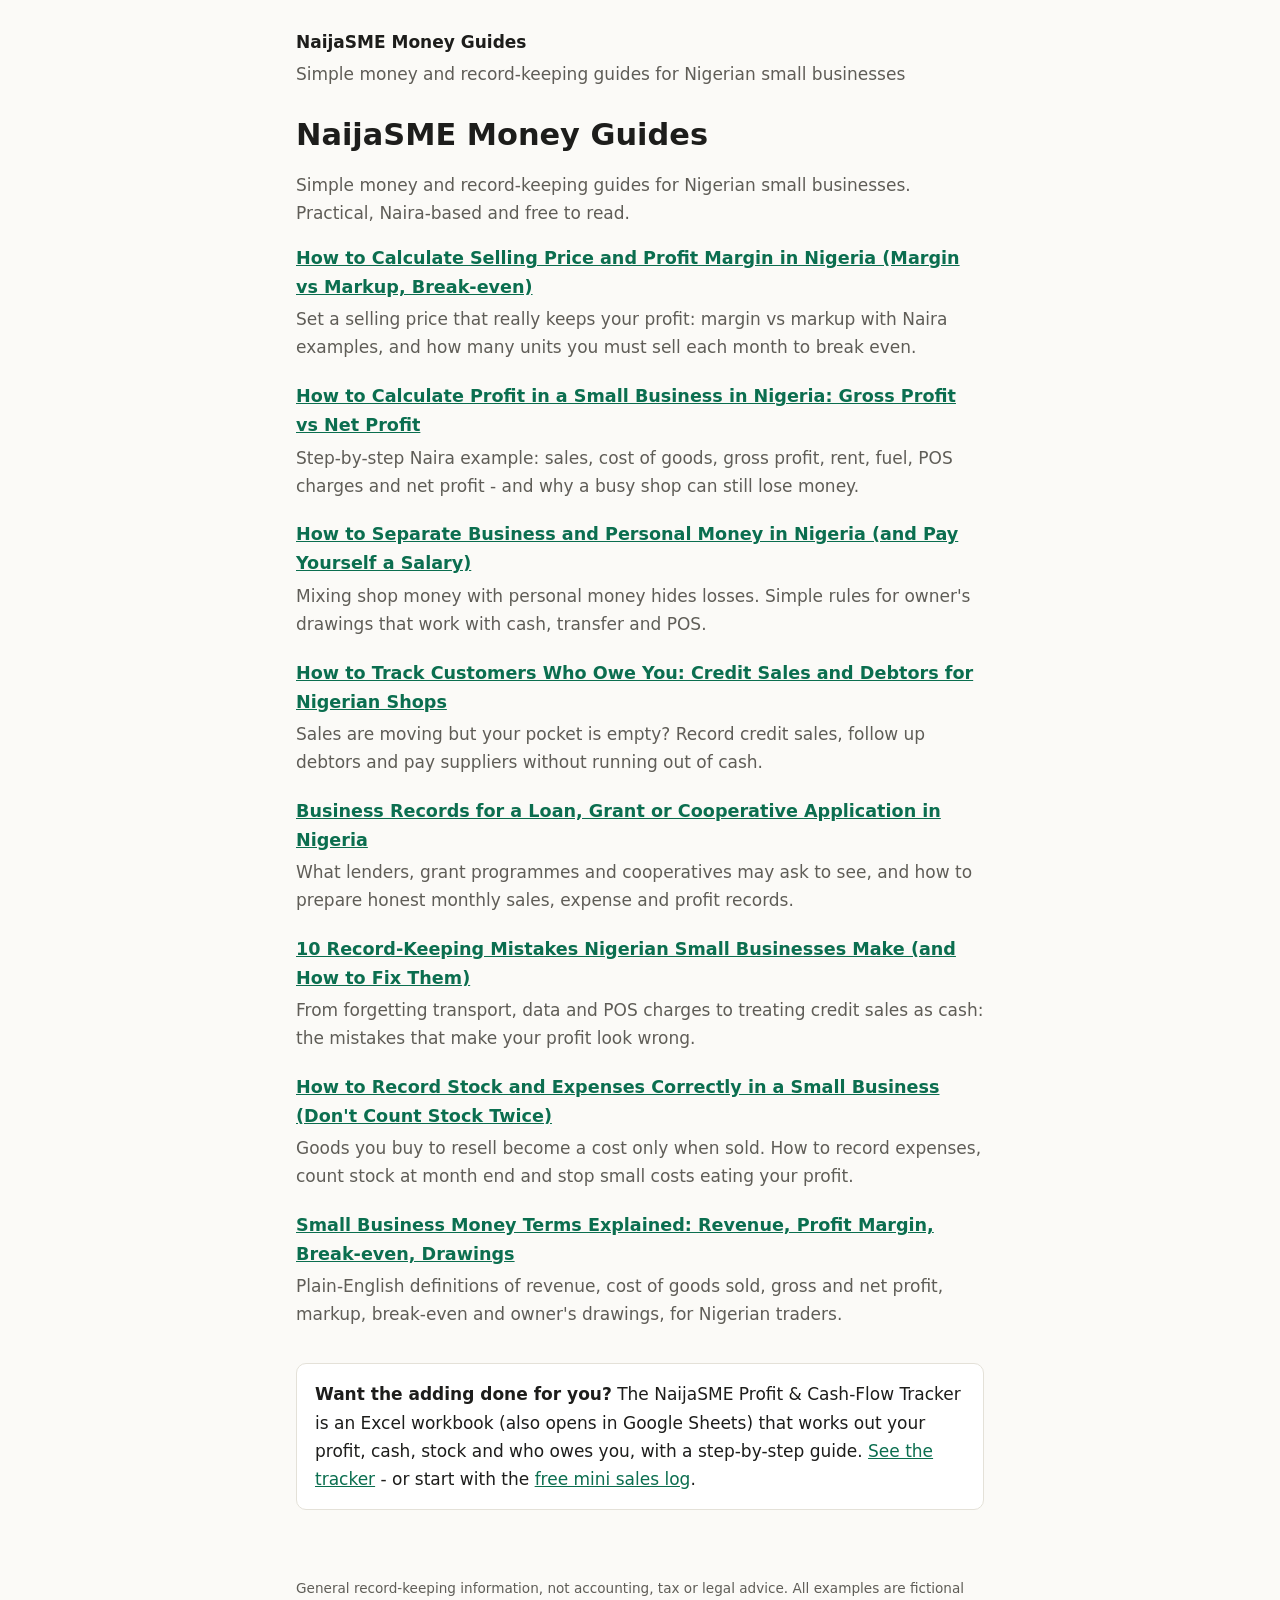
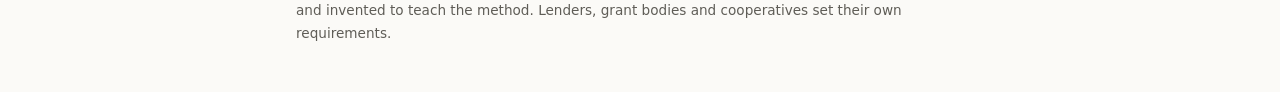
<file: index.html>
<!doctype html><html lang="en-NG"><head><meta charset="utf-8"><meta name="viewport" content="width=device-width,initial-scale=1"><title>NaijaSME Money Guides</title><meta name="description" content="Simple money and record-keeping guides for Nigerian small businesses"><link rel="canonical" href="https://issamfawaz00-spec.github.io/naijasme/"><meta property="og:type" content="website"><meta property="og:url" content="https://issamfawaz00-spec.github.io/naijasme/"><meta property="og:title" content="NaijaSME Money Guides"><meta property="og:description" content="Simple money and record-keeping guides for Nigerian small businesses"><script type="application/ld+json">{"@context": "https://schema.org", "@type": "WebSite", "name": "NaijaSME Money Guides", "description": "Simple money and record-keeping guides for Nigerian small businesses", "url": "https://issamfawaz00-spec.github.io/naijasme/", "inLanguage": "en-NG", "publisher": {"@type": "Organization", "name": "NaijaSME Money Guides"}}</script><link rel="stylesheet" href="https://issamfawaz00-spec.github.io/naijasme/style.css"></head><body><header><a href="https://issamfawaz00-spec.github.io/naijasme/">NaijaSME Money Guides</a><p>Simple money and record-keeping guides for Nigerian small businesses</p></header><main><h1>NaijaSME Money Guides</h1><p class="lede">Simple money and record-keeping guides for Nigerian small businesses. Practical, Naira-based and free to read.</p><div class="list"><a href="https://issamfawaz00-spec.github.io/naijasme/price-for-profit-margin-vs-markup/">How to Calculate Selling Price and Profit Margin in Nigeria (Margin vs Markup, Break-even)</a><p>Set a selling price that really keeps your profit: margin vs markup with Naira examples, and how many units you must sell each month to break even.</p></div><div class="list"><a href="https://issamfawaz00-spec.github.io/naijasme/gross-profit-vs-net-profit/">How to Calculate Profit in a Small Business in Nigeria: Gross Profit vs Net Profit</a><p>Step-by-step Naira example: sales, cost of goods, gross profit, rent, fuel, POS charges and net profit - and why a busy shop can still lose money.</p></div><div class="list"><a href="https://issamfawaz00-spec.github.io/naijasme/separate-business-and-personal-money/">How to Separate Business and Personal Money in Nigeria (and Pay Yourself a Salary)</a><p>Mixing shop money with personal money hides losses. Simple rules for owner&#x27;s drawings that work with cash, transfer and POS.</p></div><div class="list"><a href="https://issamfawaz00-spec.github.io/naijasme/credit-sales-and-debtors/">How to Track Customers Who Owe You: Credit Sales and Debtors for Nigerian Shops</a><p>Sales are moving but your pocket is empty? Record credit sales, follow up debtors and pay suppliers without running out of cash.</p></div><div class="list"><a href="https://issamfawaz00-spec.github.io/naijasme/records-for-loan-grant-cooperative/">Business Records for a Loan, Grant or Cooperative Application in Nigeria</a><p>What lenders, grant programmes and cooperatives may ask to see, and how to prepare honest monthly sales, expense and profit records.</p></div><div class="list"><a href="https://issamfawaz00-spec.github.io/naijasme/common-record-keeping-mistakes/">10 Record-Keeping Mistakes Nigerian Small Businesses Make (and How to Fix Them)</a><p>From forgetting transport, data and POS charges to treating credit sales as cash: the mistakes that make your profit look wrong.</p></div><div class="list"><a href="https://issamfawaz00-spec.github.io/naijasme/stock-is-not-an-expense/">How to Record Stock and Expenses Correctly in a Small Business (Don&#x27;t Count Stock Twice)</a><p>Goods you buy to resell become a cost only when sold. How to record expenses, count stock at month end and stop small costs eating your profit.</p></div><div class="list"><a href="https://issamfawaz00-spec.github.io/naijasme/small-business-money-words/">Small Business Money Terms Explained: Revenue, Profit Margin, Break-even, Drawings</a><p>Plain-English definitions of revenue, cost of goods sold, gross and net profit, markup, break-even and owner&#x27;s drawings, for Nigerian traders.</p></div><div class="cta"><strong>Want the adding done for you?</strong> The NaijaSME Profit &amp; Cash-Flow Tracker is an Excel workbook (also opens in Google Sheets) that works out your profit, cash, stock and who owes you, with a step-by-step guide. <a href="https://selar.com/864l1y44j1?utm_source=naijasme_guides&utm_medium=website">See the tracker</a> - or start with the <a href="https://selar.com/5tn9s7z9o5?utm_source=naijasme_guides&utm_medium=website">free mini sales log</a>.</div></main><footer>General record-keeping information, not accounting, tax or legal advice. All examples are fictional and invented to teach the method. Lenders, grant bodies and cooperatives set their own requirements.</footer></body></html>
</file>
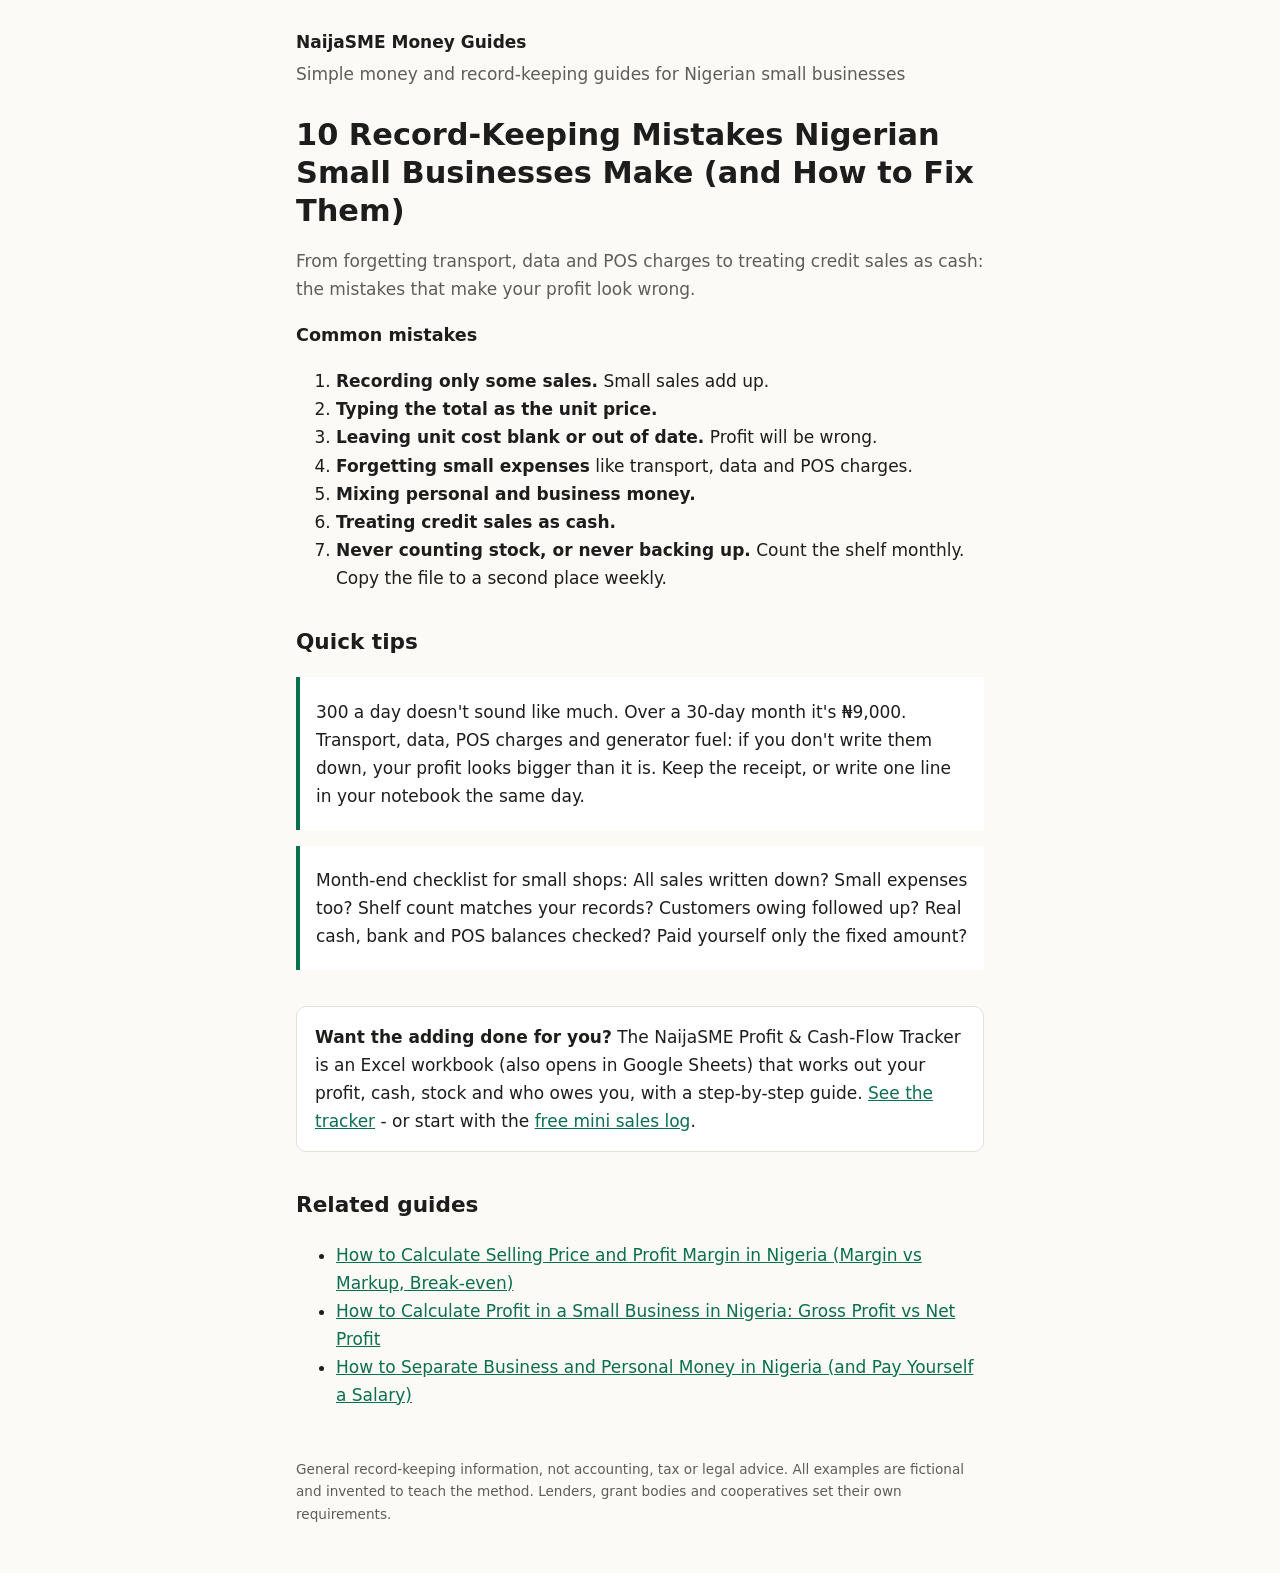
<file: common-record-keeping-mistakes/index.html>
<!doctype html><html lang="en-NG"><head><meta charset="utf-8"><meta name="viewport" content="width=device-width,initial-scale=1"><title>10 Record-Keeping Mistakes Nigerian Small Businesses Make (and How to Fix Them) | NaijaSME Money Guides</title><meta name="description" content="From forgetting transport, data and POS charges to treating credit sales as cash: the mistakes that make your profit look wrong."><link rel="canonical" href="https://issamfawaz00-spec.github.io/naijasme/common-record-keeping-mistakes/"><meta property="og:type" content="article"><meta property="og:url" content="https://issamfawaz00-spec.github.io/naijasme/common-record-keeping-mistakes/"><meta property="og:title" content="10 Record-Keeping Mistakes Nigerian Small Businesses Make (and How to Fix Them) | NaijaSME Money Guides"><meta property="og:description" content="From forgetting transport, data and POS charges to treating credit sales as cash: the mistakes that make your profit look wrong."><script type="application/ld+json">{"@context": "https://schema.org", "@type": "Article", "headline": "10 Record-Keeping Mistakes Nigerian Small Businesses Make (and How to Fix Them) | NaijaSME Money Guides", "description": "From forgetting transport, data and POS charges to treating credit sales as cash: the mistakes that make your profit look wrong.", "url": "https://issamfawaz00-spec.github.io/naijasme/common-record-keeping-mistakes/", "inLanguage": "en-NG", "publisher": {"@type": "Organization", "name": "NaijaSME Money Guides"}}</script><link rel="stylesheet" href="https://issamfawaz00-spec.github.io/naijasme/style.css"></head><body><header><a href="https://issamfawaz00-spec.github.io/naijasme/">NaijaSME Money Guides</a><p>Simple money and record-keeping guides for Nigerian small businesses</p></header><main><h1>10 Record-Keeping Mistakes Nigerian Small Businesses Make (and How to Fix Them)</h1><p class="lede">From forgetting transport, data and POS charges to treating credit sales as cash: the mistakes that make your profit look wrong.</p><h3>Common mistakes</h3>
<ol><li><strong>Recording only some sales.</strong> Small sales add up.</li><li><strong>Typing the total as the unit price.</strong></li><li><strong>Leaving unit cost blank or out of date.</strong> Profit will be wrong.</li><li><strong>Forgetting small expenses</strong> like transport, data and POS charges.</li><li><strong>Mixing personal and business money.</strong></li><li><strong>Treating credit sales as cash.</strong></li><li><strong>Never counting stock, or never backing up.</strong> Count the shelf monthly. Copy the file to a second place weekly.</li></ol>
<h2>Quick tips</h2>
<blockquote><p>300 a day doesn't sound like much. Over a 30-day month it's ₦9,000. Transport, data, POS charges and generator fuel: if you don't write them down, your profit looks bigger than it is. Keep the receipt, or write one line in your notebook the same day.</p></blockquote>
<blockquote><p>Month-end checklist for small shops: All sales written down? Small expenses too? Shelf count matches your records? Customers owing followed up? Real cash, bank and POS balances checked? Paid yourself only the fixed amount?</p></blockquote><div class="cta"><strong>Want the adding done for you?</strong> The NaijaSME Profit &amp; Cash-Flow Tracker is an Excel workbook (also opens in Google Sheets) that works out your profit, cash, stock and who owes you, with a step-by-step guide. <a href="https://selar.com/864l1y44j1?utm_source=naijasme_guides&utm_medium=website">See the tracker</a> - or start with the <a href="https://selar.com/5tn9s7z9o5?utm_source=naijasme_guides&utm_medium=website">free mini sales log</a>.</div><h2>Related guides</h2><ul><li><a href="https://issamfawaz00-spec.github.io/naijasme/price-for-profit-margin-vs-markup/">How to Calculate Selling Price and Profit Margin in Nigeria (Margin vs Markup, Break-even)</a></li><li><a href="https://issamfawaz00-spec.github.io/naijasme/gross-profit-vs-net-profit/">How to Calculate Profit in a Small Business in Nigeria: Gross Profit vs Net Profit</a></li><li><a href="https://issamfawaz00-spec.github.io/naijasme/separate-business-and-personal-money/">How to Separate Business and Personal Money in Nigeria (and Pay Yourself a Salary)</a></li></ul></main><footer>General record-keeping information, not accounting, tax or legal advice. All examples are fictional and invented to teach the method. Lenders, grant bodies and cooperatives set their own requirements.</footer></body></html>
</file>
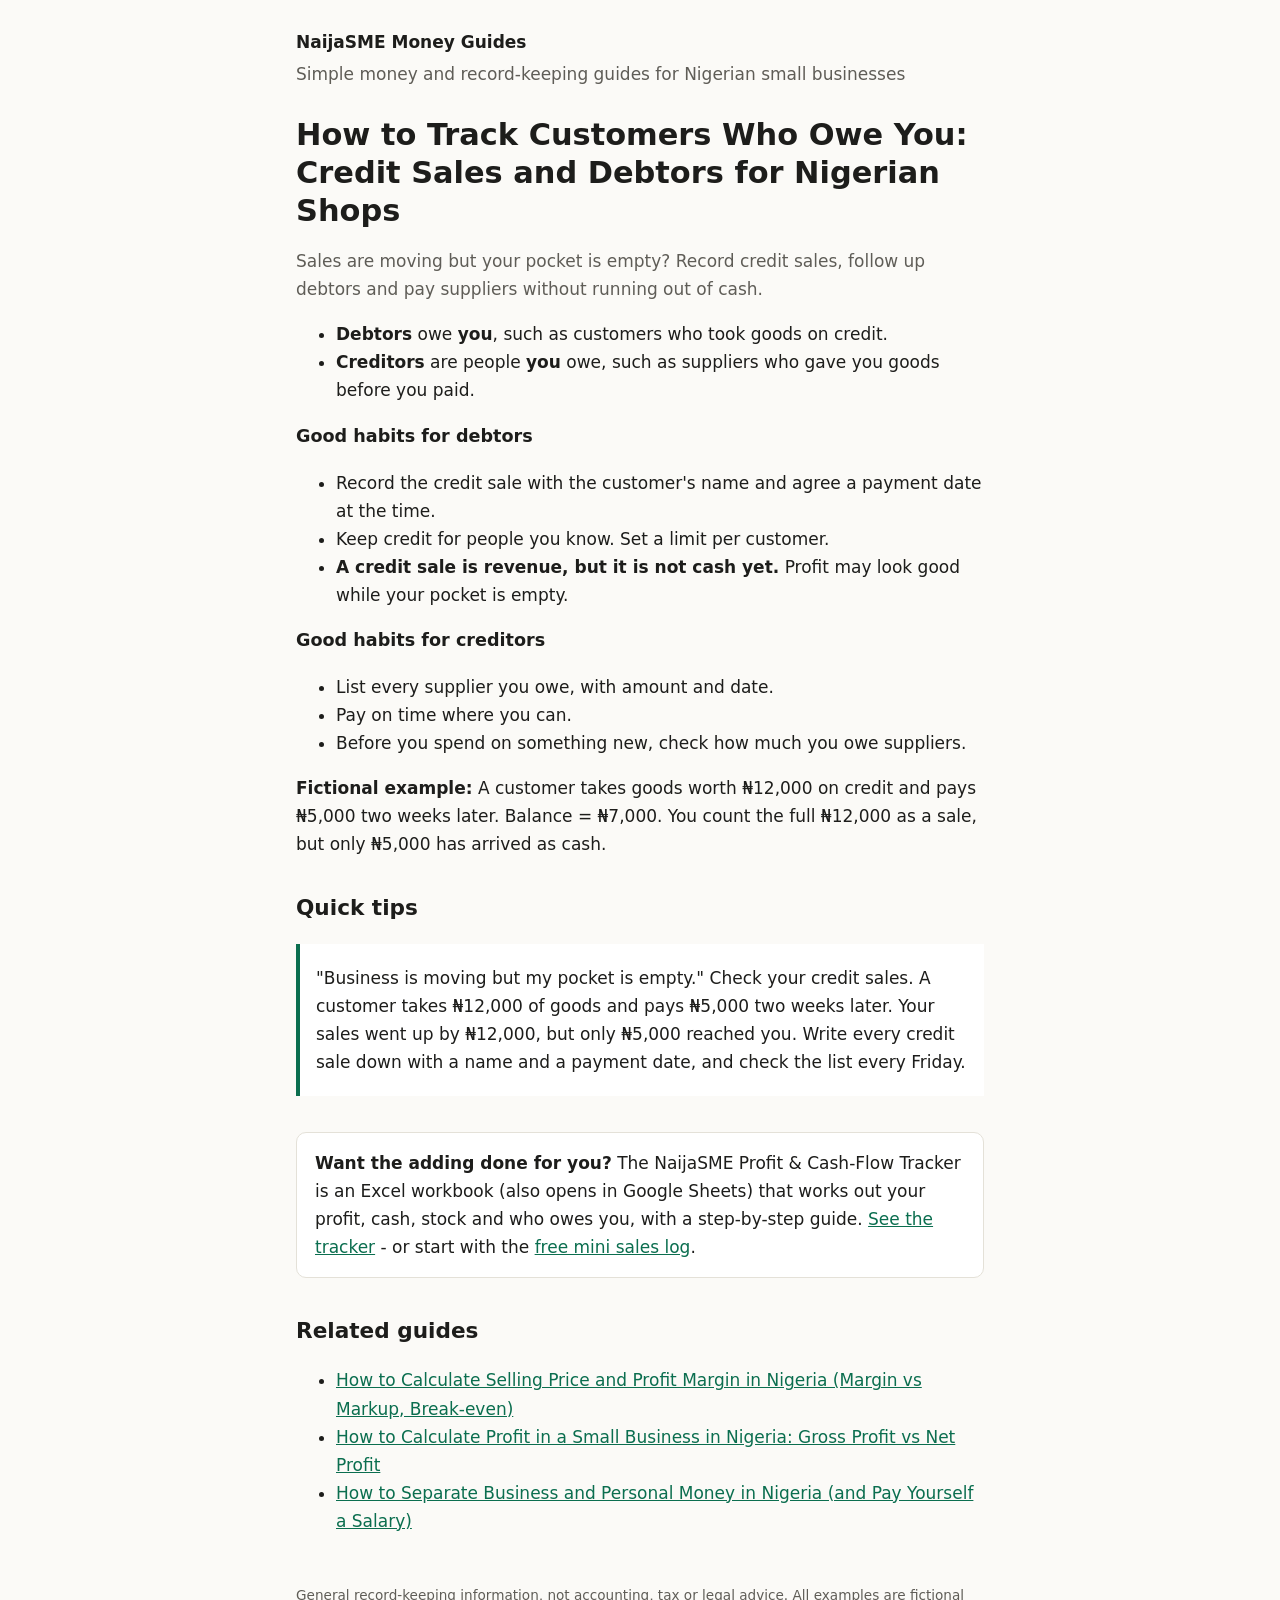
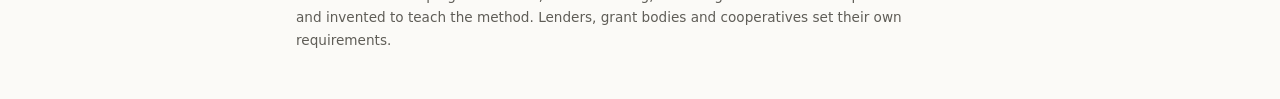
<file: credit-sales-and-debtors/index.html>
<!doctype html><html lang="en-NG"><head><meta charset="utf-8"><meta name="viewport" content="width=device-width,initial-scale=1"><title>How to Track Customers Who Owe You: Credit Sales and Debtors for Nigerian Shops | NaijaSME Money Guides</title><meta name="description" content="Sales are moving but your pocket is empty? Record credit sales, follow up debtors and pay suppliers without running out of cash."><link rel="canonical" href="https://issamfawaz00-spec.github.io/naijasme/credit-sales-and-debtors/"><meta property="og:type" content="article"><meta property="og:url" content="https://issamfawaz00-spec.github.io/naijasme/credit-sales-and-debtors/"><meta property="og:title" content="How to Track Customers Who Owe You: Credit Sales and Debtors for Nigerian Shops | NaijaSME Money Guides"><meta property="og:description" content="Sales are moving but your pocket is empty? Record credit sales, follow up debtors and pay suppliers without running out of cash."><script type="application/ld+json">{"@context": "https://schema.org", "@type": "Article", "headline": "How to Track Customers Who Owe You: Credit Sales and Debtors for Nigerian Shops | NaijaSME Money Guides", "description": "Sales are moving but your pocket is empty? Record credit sales, follow up debtors and pay suppliers without running out of cash.", "url": "https://issamfawaz00-spec.github.io/naijasme/credit-sales-and-debtors/", "inLanguage": "en-NG", "publisher": {"@type": "Organization", "name": "NaijaSME Money Guides"}}</script><link rel="stylesheet" href="https://issamfawaz00-spec.github.io/naijasme/style.css"></head><body><header><a href="https://issamfawaz00-spec.github.io/naijasme/">NaijaSME Money Guides</a><p>Simple money and record-keeping guides for Nigerian small businesses</p></header><main><h1>How to Track Customers Who Owe You: Credit Sales and Debtors for Nigerian Shops</h1><p class="lede">Sales are moving but your pocket is empty? Record credit sales, follow up debtors and pay suppliers without running out of cash.</p><ul><li><strong>Debtors</strong> owe <strong>you</strong>, such as customers who took goods on credit.</li><li><strong>Creditors</strong> are people <strong>you</strong> owe, such as suppliers who gave you goods before you paid.</li></ul>
<h3>Good habits for debtors</h3>
<ul><li>Record the credit sale with the customer's name and agree a payment date at the time.</li><li>Keep credit for people you know. Set a limit per customer.</li><li><strong>A credit sale is revenue, but it is not cash yet.</strong> Profit may look good while your pocket is empty.</li></ul>
<h3>Good habits for creditors</h3>
<ul><li>List every supplier you owe, with amount and date.</li><li>Pay on time where you can.</li><li>Before you spend on something new, check how much you owe suppliers.</li></ul>
<p><strong>Fictional example:</strong> A customer takes goods worth ₦12,000 on credit and pays ₦5,000 two weeks later. Balance = ₦7,000. You count the full ₦12,000 as a sale, but only ₦5,000 has arrived as cash.</p>
<h2>Quick tips</h2>
<blockquote><p>"Business is moving but my pocket is empty." Check your credit sales. A customer takes ₦12,000 of goods and pays ₦5,000 two weeks later. Your sales went up by ₦12,000, but only ₦5,000 reached you. Write every credit sale down with a name and a payment date, and check the list every Friday.</p></blockquote><div class="cta"><strong>Want the adding done for you?</strong> The NaijaSME Profit &amp; Cash-Flow Tracker is an Excel workbook (also opens in Google Sheets) that works out your profit, cash, stock and who owes you, with a step-by-step guide. <a href="https://selar.com/864l1y44j1?utm_source=naijasme_guides&utm_medium=website">See the tracker</a> - or start with the <a href="https://selar.com/5tn9s7z9o5?utm_source=naijasme_guides&utm_medium=website">free mini sales log</a>.</div><h2>Related guides</h2><ul><li><a href="https://issamfawaz00-spec.github.io/naijasme/price-for-profit-margin-vs-markup/">How to Calculate Selling Price and Profit Margin in Nigeria (Margin vs Markup, Break-even)</a></li><li><a href="https://issamfawaz00-spec.github.io/naijasme/gross-profit-vs-net-profit/">How to Calculate Profit in a Small Business in Nigeria: Gross Profit vs Net Profit</a></li><li><a href="https://issamfawaz00-spec.github.io/naijasme/separate-business-and-personal-money/">How to Separate Business and Personal Money in Nigeria (and Pay Yourself a Salary)</a></li></ul></main><footer>General record-keeping information, not accounting, tax or legal advice. All examples are fictional and invented to teach the method. Lenders, grant bodies and cooperatives set their own requirements.</footer></body></html>
</file>
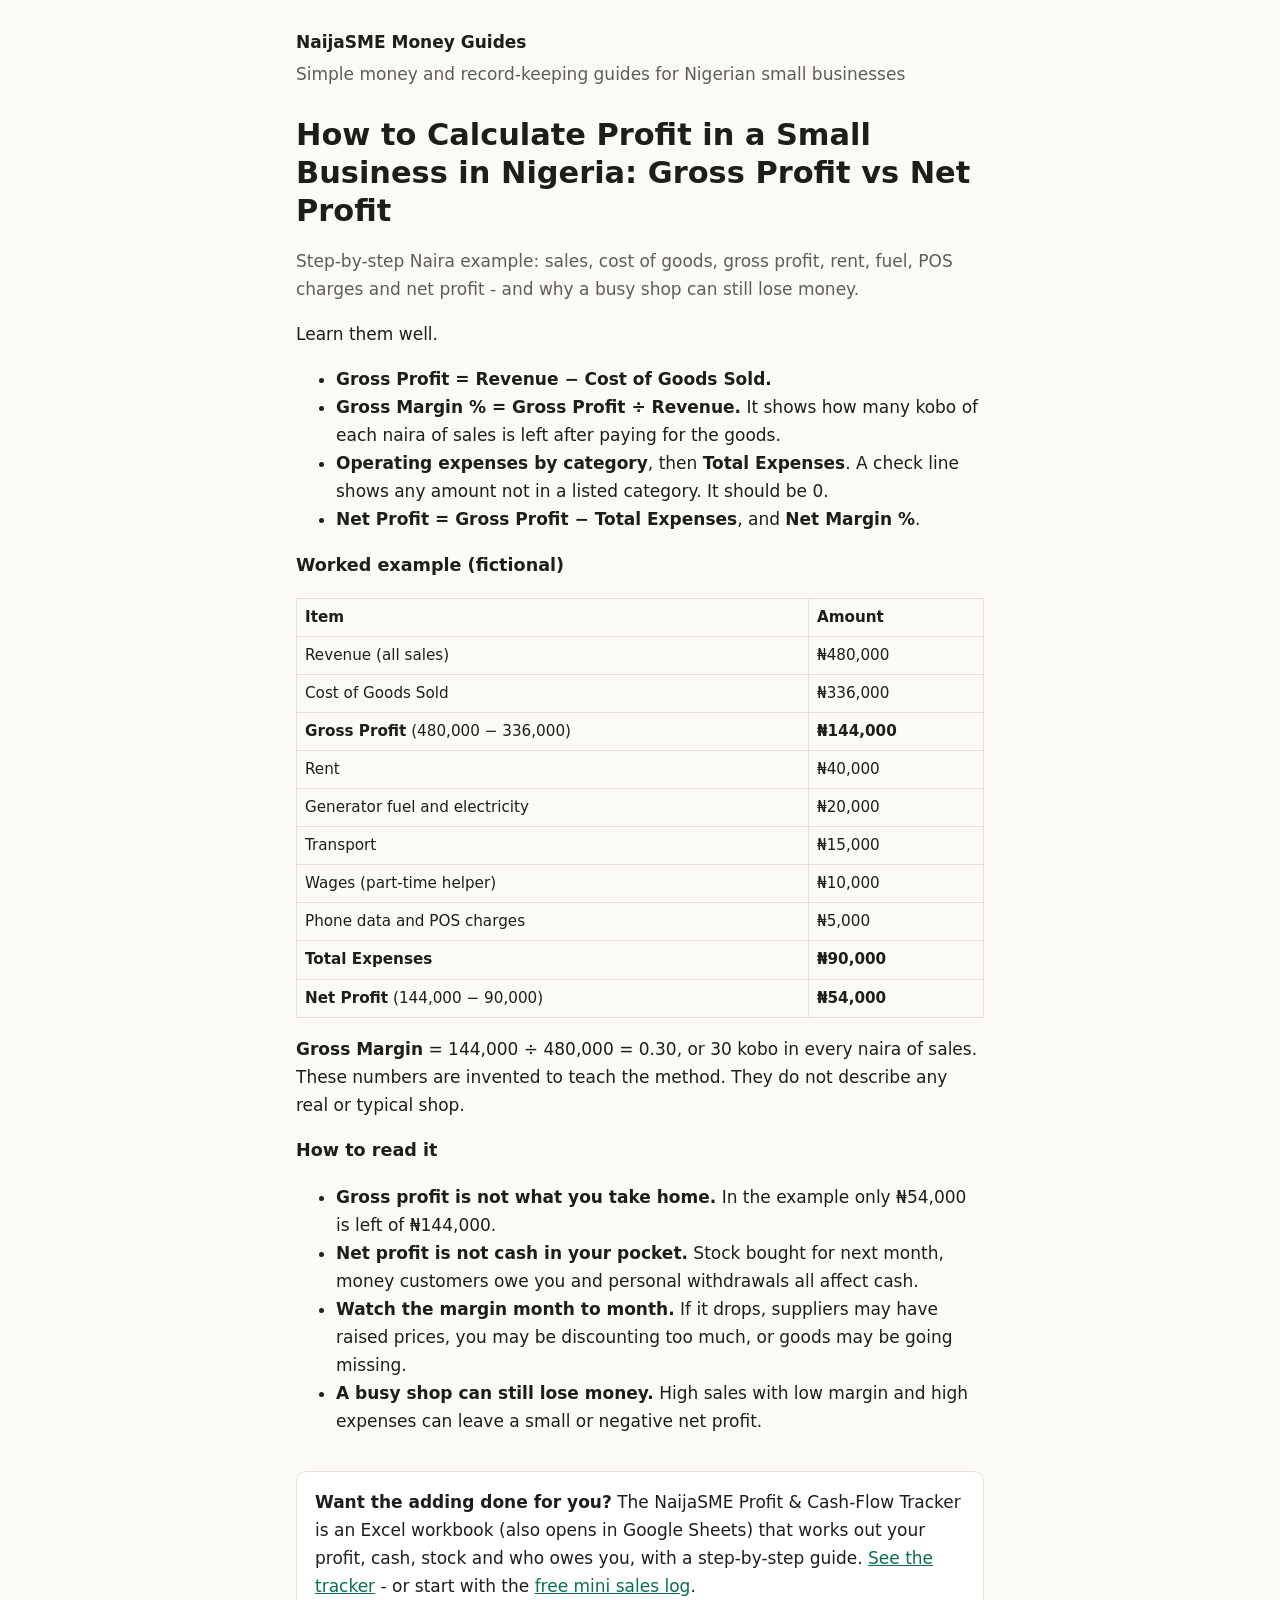
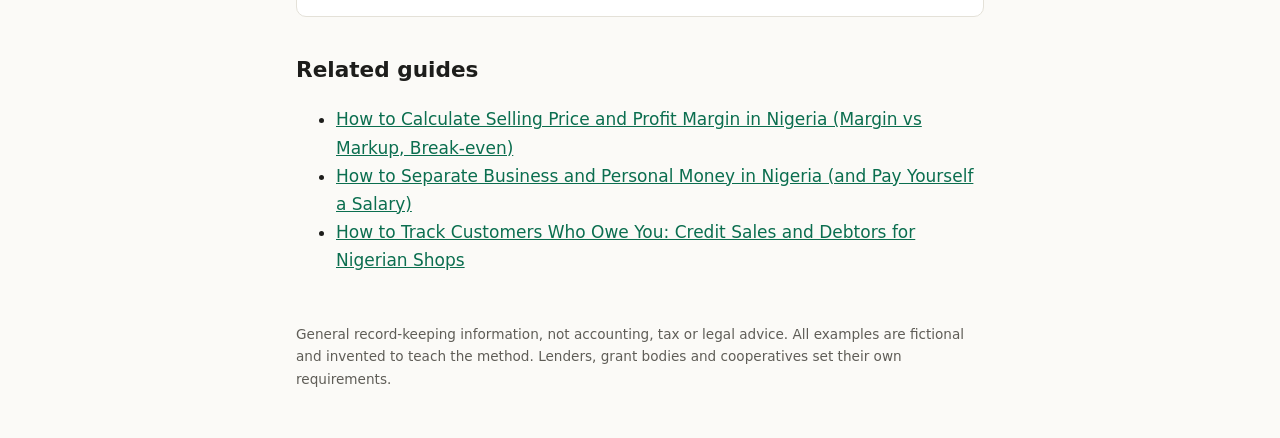
<file: gross-profit-vs-net-profit/index.html>
<!doctype html><html lang="en-NG"><head><meta charset="utf-8"><meta name="viewport" content="width=device-width,initial-scale=1"><title>How to Calculate Profit in a Small Business in Nigeria: Gross Profit vs Net Profit | NaijaSME Money Guides</title><meta name="description" content="Step-by-step Naira example: sales, cost of goods, gross profit, rent, fuel, POS charges and net profit - and why a busy shop can still lose money."><link rel="canonical" href="https://issamfawaz00-spec.github.io/naijasme/gross-profit-vs-net-profit/"><meta property="og:type" content="article"><meta property="og:url" content="https://issamfawaz00-spec.github.io/naijasme/gross-profit-vs-net-profit/"><meta property="og:title" content="How to Calculate Profit in a Small Business in Nigeria: Gross Profit vs Net Profit | NaijaSME Money Guides"><meta property="og:description" content="Step-by-step Naira example: sales, cost of goods, gross profit, rent, fuel, POS charges and net profit - and why a busy shop can still lose money."><script type="application/ld+json">{"@context": "https://schema.org", "@type": "Article", "headline": "How to Calculate Profit in a Small Business in Nigeria: Gross Profit vs Net Profit | NaijaSME Money Guides", "description": "Step-by-step Naira example: sales, cost of goods, gross profit, rent, fuel, POS charges and net profit - and why a busy shop can still lose money.", "url": "https://issamfawaz00-spec.github.io/naijasme/gross-profit-vs-net-profit/", "inLanguage": "en-NG", "publisher": {"@type": "Organization", "name": "NaijaSME Money Guides"}}</script><link rel="stylesheet" href="https://issamfawaz00-spec.github.io/naijasme/style.css"></head><body><header><a href="https://issamfawaz00-spec.github.io/naijasme/">NaijaSME Money Guides</a><p>Simple money and record-keeping guides for Nigerian small businesses</p></header><main><h1>How to Calculate Profit in a Small Business in Nigeria: Gross Profit vs Net Profit</h1><p class="lede">Step-by-step Naira example: sales, cost of goods, gross profit, rent, fuel, POS charges and net profit - and why a busy shop can still lose money.</p><p>Learn them well.</p>
<ul><li><strong>Gross Profit = Revenue − Cost of Goods Sold.</strong></li><li><strong>Gross Margin % = Gross Profit ÷ Revenue.</strong> It shows how many kobo of each naira of sales is left after paying for the goods.</li><li><strong>Operating expenses by category</strong>, then <strong>Total Expenses</strong>. A check line shows any amount not in a listed category. It should be 0.</li><li><strong>Net Profit = Gross Profit − Total Expenses</strong>, and <strong>Net Margin %</strong>.</li></ul>
<h3>Worked example (fictional)</h3>
<table><thead><tr><th>Item</th><th>Amount</th></tr></thead><tbody><tr><td>Revenue (all sales)</td><td>₦480,000</td></tr><tr><td>Cost of Goods Sold</td><td>₦336,000</td></tr><tr><td><strong>Gross Profit</strong> (480,000 − 336,000)</td><td><strong>₦144,000</strong></td></tr><tr><td>Rent</td><td>₦40,000</td></tr><tr><td>Generator fuel and electricity</td><td>₦20,000</td></tr><tr><td>Transport</td><td>₦15,000</td></tr><tr><td>Wages (part-time helper)</td><td>₦10,000</td></tr><tr><td>Phone data and POS charges</td><td>₦5,000</td></tr><tr><td><strong>Total Expenses</strong></td><td><strong>₦90,000</strong></td></tr><tr><td><strong>Net Profit</strong> (144,000 − 90,000)</td><td><strong>₦54,000</strong></td></tr></tbody></table>
<p><strong>Gross Margin</strong> = 144,000 ÷ 480,000 = 0.30, or 30 kobo in every naira of sales. These numbers are invented to teach the method. They do not describe any real or typical shop.</p>
<h3>How to read it</h3>
<ul><li><strong>Gross profit is not what you take home.</strong> In the example only ₦54,000 is left of ₦144,000.</li><li><strong>Net profit is not cash in your pocket.</strong> Stock bought for next month, money customers owe you and personal withdrawals all affect cash.</li><li><strong>Watch the margin month to month.</strong> If it drops, suppliers may have raised prices, you may be discounting too much, or goods may be going missing.</li><li><strong>A busy shop can still lose money.</strong> High sales with low margin and high expenses can leave a small or negative net profit.</li></ul><div class="cta"><strong>Want the adding done for you?</strong> The NaijaSME Profit &amp; Cash-Flow Tracker is an Excel workbook (also opens in Google Sheets) that works out your profit, cash, stock and who owes you, with a step-by-step guide. <a href="https://selar.com/864l1y44j1?utm_source=naijasme_guides&utm_medium=website">See the tracker</a> - or start with the <a href="https://selar.com/5tn9s7z9o5?utm_source=naijasme_guides&utm_medium=website">free mini sales log</a>.</div><h2>Related guides</h2><ul><li><a href="https://issamfawaz00-spec.github.io/naijasme/price-for-profit-margin-vs-markup/">How to Calculate Selling Price and Profit Margin in Nigeria (Margin vs Markup, Break-even)</a></li><li><a href="https://issamfawaz00-spec.github.io/naijasme/separate-business-and-personal-money/">How to Separate Business and Personal Money in Nigeria (and Pay Yourself a Salary)</a></li><li><a href="https://issamfawaz00-spec.github.io/naijasme/credit-sales-and-debtors/">How to Track Customers Who Owe You: Credit Sales and Debtors for Nigerian Shops</a></li></ul></main><footer>General record-keeping information, not accounting, tax or legal advice. All examples are fictional and invented to teach the method. Lenders, grant bodies and cooperatives set their own requirements.</footer></body></html>
</file>
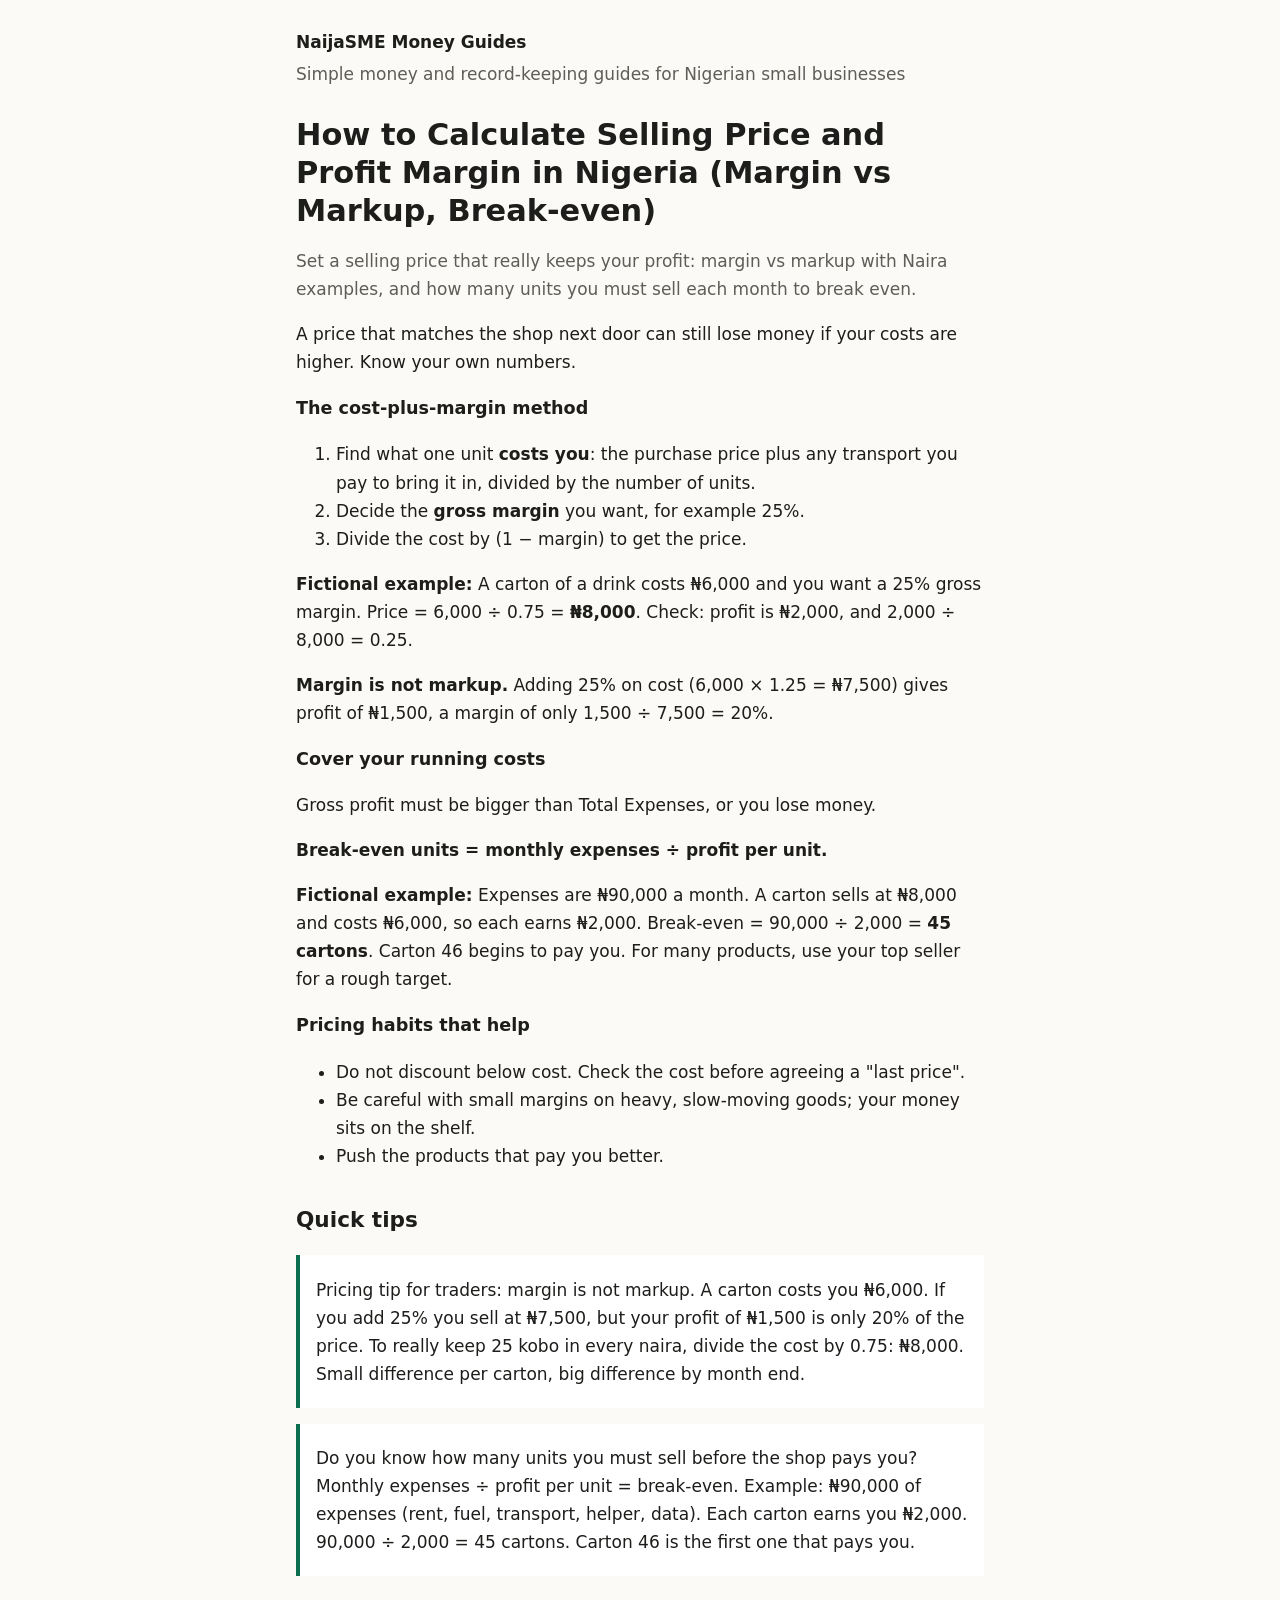
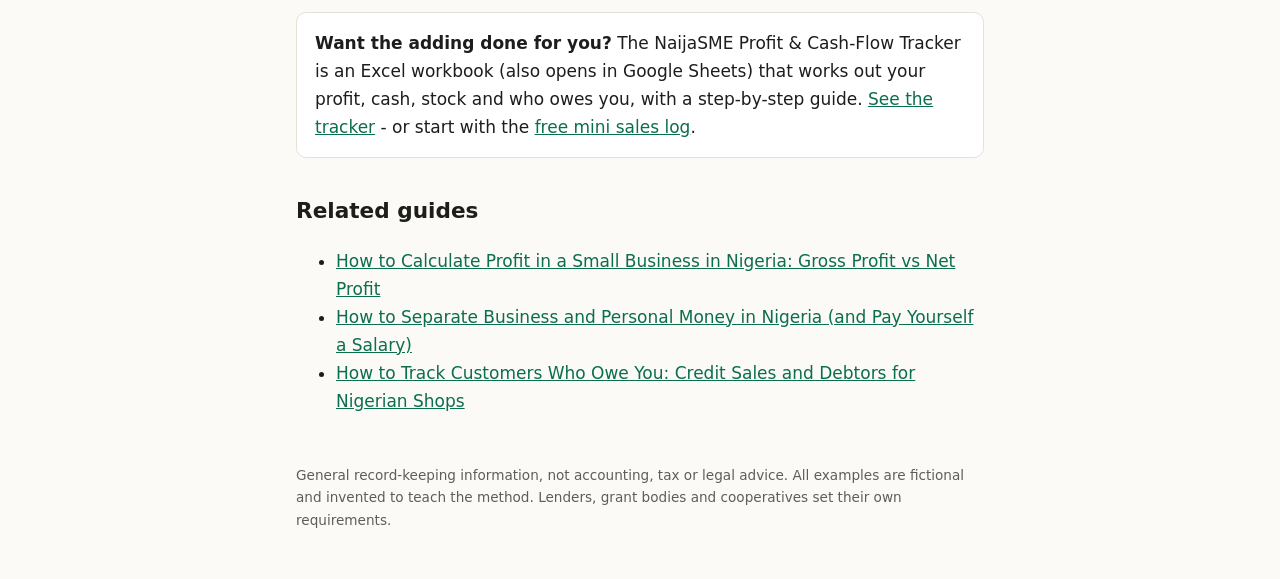
<file: price-for-profit-margin-vs-markup/index.html>
<!doctype html><html lang="en-NG"><head><meta charset="utf-8"><meta name="viewport" content="width=device-width,initial-scale=1"><title>How to Calculate Selling Price and Profit Margin in Nigeria (Margin vs Markup, Break-even) | NaijaSME Money Guides</title><meta name="description" content="Set a selling price that really keeps your profit: margin vs markup with Naira examples, and how many units you must sell each month to break even."><link rel="canonical" href="https://issamfawaz00-spec.github.io/naijasme/price-for-profit-margin-vs-markup/"><meta property="og:type" content="article"><meta property="og:url" content="https://issamfawaz00-spec.github.io/naijasme/price-for-profit-margin-vs-markup/"><meta property="og:title" content="How to Calculate Selling Price and Profit Margin in Nigeria (Margin vs Markup, Break-even) | NaijaSME Money Guides"><meta property="og:description" content="Set a selling price that really keeps your profit: margin vs markup with Naira examples, and how many units you must sell each month to break even."><script type="application/ld+json">{"@context": "https://schema.org", "@type": "Article", "headline": "How to Calculate Selling Price and Profit Margin in Nigeria (Margin vs Markup, Break-even) | NaijaSME Money Gu", "description": "Set a selling price that really keeps your profit: margin vs markup with Naira examples, and how many units you must sell each month to break even.", "url": "https://issamfawaz00-spec.github.io/naijasme/price-for-profit-margin-vs-markup/", "inLanguage": "en-NG", "publisher": {"@type": "Organization", "name": "NaijaSME Money Guides"}}</script><link rel="stylesheet" href="https://issamfawaz00-spec.github.io/naijasme/style.css"></head><body><header><a href="https://issamfawaz00-spec.github.io/naijasme/">NaijaSME Money Guides</a><p>Simple money and record-keeping guides for Nigerian small businesses</p></header><main><h1>How to Calculate Selling Price and Profit Margin in Nigeria (Margin vs Markup, Break-even)</h1><p class="lede">Set a selling price that really keeps your profit: margin vs markup with Naira examples, and how many units you must sell each month to break even.</p><p>A price that matches the shop next door can still lose money if your costs are higher. Know your own numbers.</p>
<h3>The cost-plus-margin method</h3>
<ol><li>Find what one unit <strong>costs you</strong>: the purchase price plus any transport you pay to bring it in, divided by the number of units.</li><li>Decide the <strong>gross margin</strong> you want, for example 25%.</li><li>Divide the cost by (1 − margin) to get the price.</li></ol>
<p><strong>Fictional example:</strong> A carton of a drink costs ₦6,000 and you want a 25% gross margin. Price = 6,000 ÷ 0.75 = <strong>₦8,000</strong>. Check: profit is ₦2,000, and 2,000 ÷ 8,000 = 0.25.</p>
<p><strong>Margin is not markup.</strong> Adding 25% on cost (6,000 × 1.25 = ₦7,500) gives profit of ₦1,500, a margin of only 1,500 ÷ 7,500 = 20%.</p>
<h3>Cover your running costs</h3>
<p>Gross profit must be bigger than Total Expenses, or you lose money.</p>
<p><strong>Break-even units = monthly expenses ÷ profit per unit.</strong></p>
<p><strong>Fictional example:</strong> Expenses are ₦90,000 a month. A carton sells at ₦8,000 and costs ₦6,000, so each earns ₦2,000. Break-even = 90,000 ÷ 2,000 = <strong>45 cartons</strong>. Carton 46 begins to pay you. For many products, use your top seller for a rough target.</p>
<h3>Pricing habits that help</h3>
<ul><li>Do not discount below cost. Check the cost before agreeing a "last price".</li><li>Be careful with small margins on heavy, slow-moving goods; your money sits on the shelf.</li><li>Push the products that pay you better.</li></ul>
<h2>Quick tips</h2>
<blockquote><p>Pricing tip for traders: margin is not markup. A carton costs you ₦6,000. If you add 25% you sell at ₦7,500, but your profit of ₦1,500 is only 20% of the price. To really keep 25 kobo in every naira, divide the cost by 0.75: ₦8,000. Small difference per carton, big difference by month end.</p></blockquote>
<blockquote><p>Do you know how many units you must sell before the shop pays you? Monthly expenses ÷ profit per unit = break-even. Example: ₦90,000 of expenses (rent, fuel, transport, helper, data). Each carton earns you ₦2,000. 90,000 ÷ 2,000 = 45 cartons. Carton 46 is the first one that pays you.</p></blockquote><div class="cta"><strong>Want the adding done for you?</strong> The NaijaSME Profit &amp; Cash-Flow Tracker is an Excel workbook (also opens in Google Sheets) that works out your profit, cash, stock and who owes you, with a step-by-step guide. <a href="https://selar.com/864l1y44j1?utm_source=naijasme_guides&utm_medium=website">See the tracker</a> - or start with the <a href="https://selar.com/5tn9s7z9o5?utm_source=naijasme_guides&utm_medium=website">free mini sales log</a>.</div><h2>Related guides</h2><ul><li><a href="https://issamfawaz00-spec.github.io/naijasme/gross-profit-vs-net-profit/">How to Calculate Profit in a Small Business in Nigeria: Gross Profit vs Net Profit</a></li><li><a href="https://issamfawaz00-spec.github.io/naijasme/separate-business-and-personal-money/">How to Separate Business and Personal Money in Nigeria (and Pay Yourself a Salary)</a></li><li><a href="https://issamfawaz00-spec.github.io/naijasme/credit-sales-and-debtors/">How to Track Customers Who Owe You: Credit Sales and Debtors for Nigerian Shops</a></li></ul></main><footer>General record-keeping information, not accounting, tax or legal advice. All examples are fictional and invented to teach the method. Lenders, grant bodies and cooperatives set their own requirements.</footer></body></html>
</file>
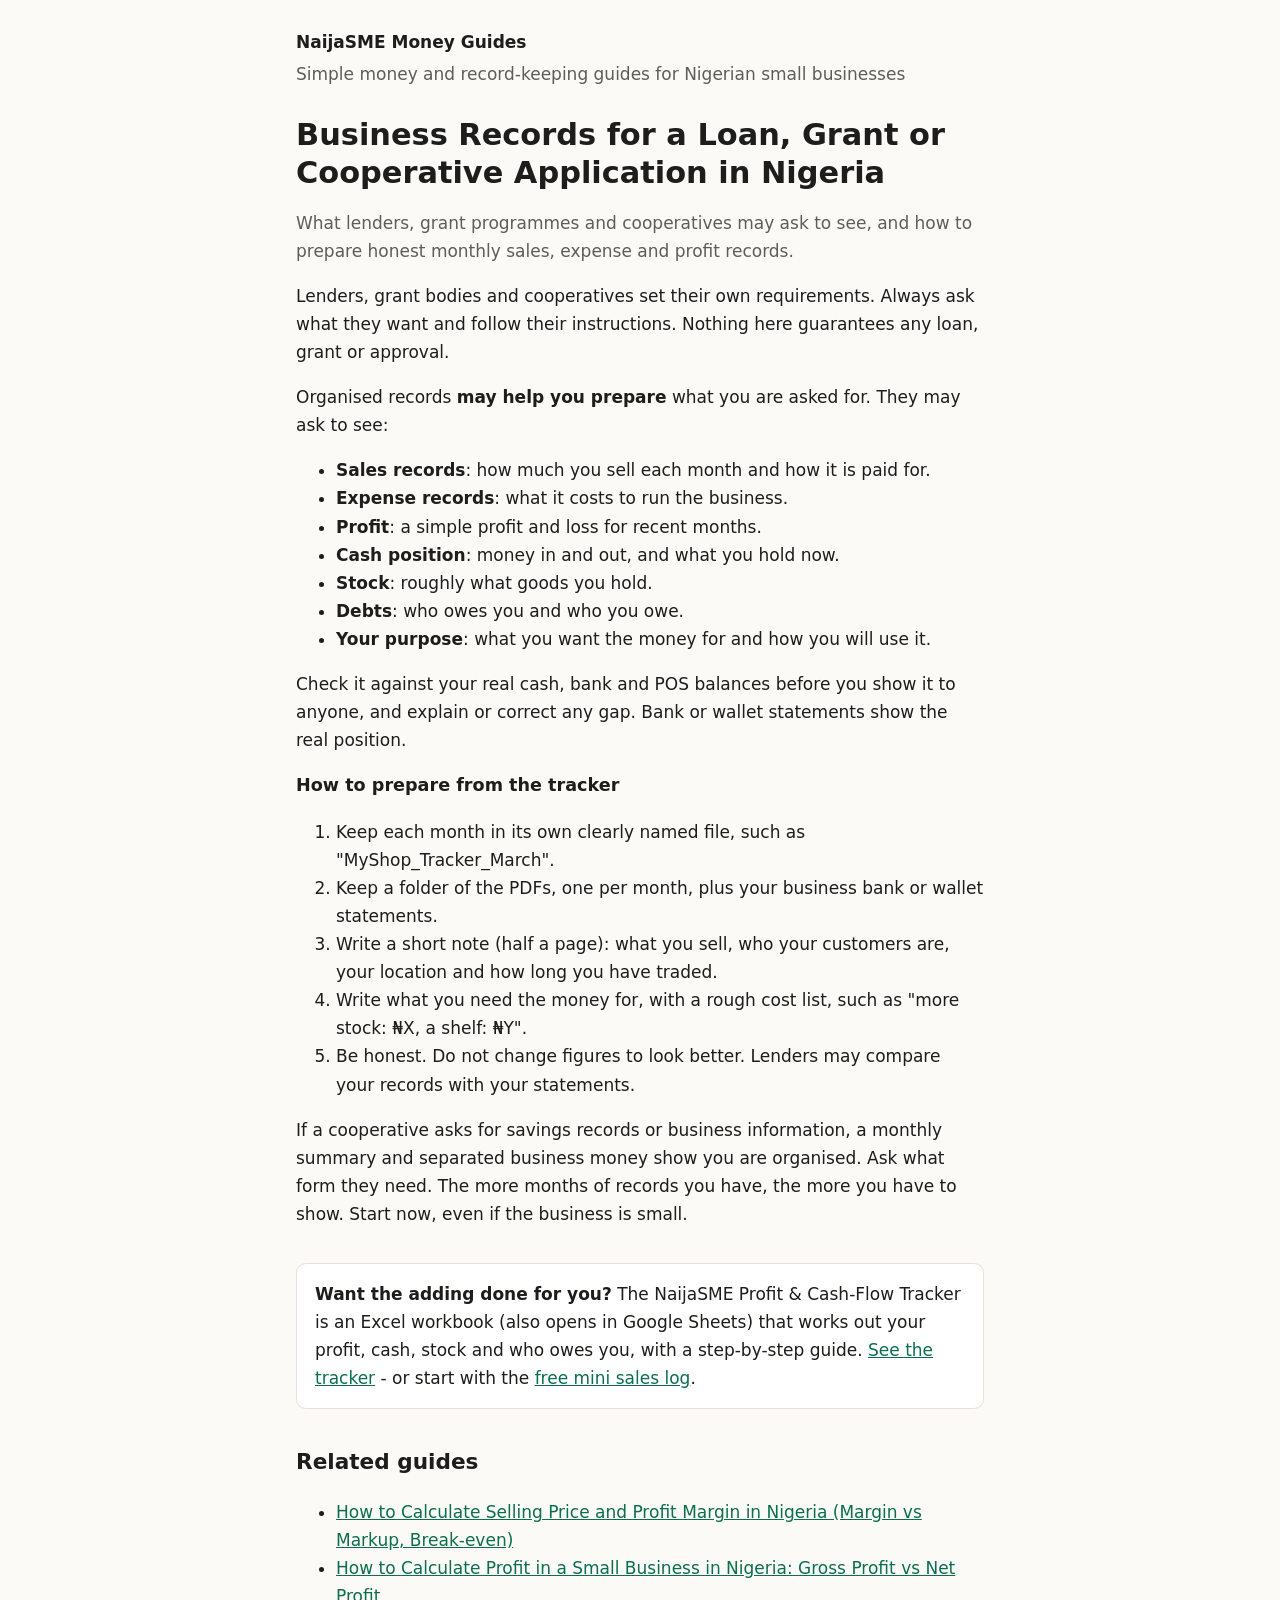
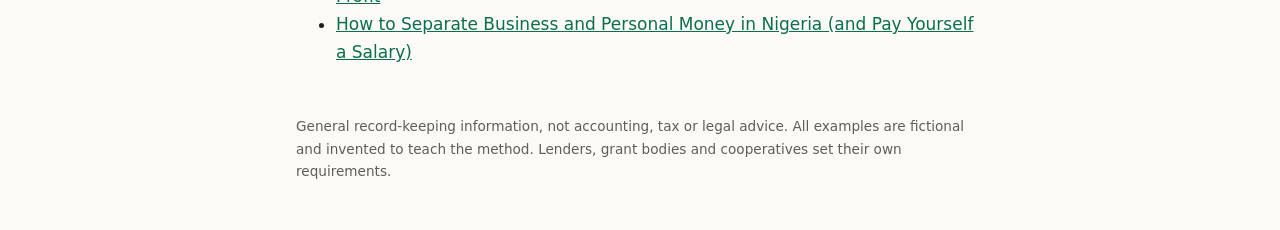
<file: records-for-loan-grant-cooperative/index.html>
<!doctype html><html lang="en-NG"><head><meta charset="utf-8"><meta name="viewport" content="width=device-width,initial-scale=1"><title>Business Records for a Loan, Grant or Cooperative Application in Nigeria | NaijaSME Money Guides</title><meta name="description" content="What lenders, grant programmes and cooperatives may ask to see, and how to prepare honest monthly sales, expense and profit records."><link rel="canonical" href="https://issamfawaz00-spec.github.io/naijasme/records-for-loan-grant-cooperative/"><meta property="og:type" content="article"><meta property="og:url" content="https://issamfawaz00-spec.github.io/naijasme/records-for-loan-grant-cooperative/"><meta property="og:title" content="Business Records for a Loan, Grant or Cooperative Application in Nigeria | NaijaSME Money Guides"><meta property="og:description" content="What lenders, grant programmes and cooperatives may ask to see, and how to prepare honest monthly sales, expense and profit records."><script type="application/ld+json">{"@context": "https://schema.org", "@type": "Article", "headline": "Business Records for a Loan, Grant or Cooperative Application in Nigeria | NaijaSME Money Guides", "description": "What lenders, grant programmes and cooperatives may ask to see, and how to prepare honest monthly sales, expense and profit records.", "url": "https://issamfawaz00-spec.github.io/naijasme/records-for-loan-grant-cooperative/", "inLanguage": "en-NG", "publisher": {"@type": "Organization", "name": "NaijaSME Money Guides"}}</script><link rel="stylesheet" href="https://issamfawaz00-spec.github.io/naijasme/style.css"></head><body><header><a href="https://issamfawaz00-spec.github.io/naijasme/">NaijaSME Money Guides</a><p>Simple money and record-keeping guides for Nigerian small businesses</p></header><main><h1>Business Records for a Loan, Grant or Cooperative Application in Nigeria</h1><p class="lede">What lenders, grant programmes and cooperatives may ask to see, and how to prepare honest monthly sales, expense and profit records.</p><p>Lenders, grant bodies and cooperatives set their own requirements. Always ask what they want and follow their instructions. Nothing here guarantees any loan, grant or approval.</p>
<p>Organised records <strong>may help you prepare</strong> what you are asked for. They may ask to see:</p>
<ul><li><strong>Sales records</strong>: how much you sell each month and how it is paid for.</li><li><strong>Expense records</strong>: what it costs to run the business.</li><li><strong>Profit</strong>: a simple profit and loss for recent months.</li><li><strong>Cash position</strong>: money in and out, and what you hold now.</li><li><strong>Stock</strong>: roughly what goods you hold.</li><li><strong>Debts</strong>: who owes you and who you owe.</li><li><strong>Your purpose</strong>: what you want the money for and how you will use it.</li></ul>
<p>Check it against your real cash, bank and POS balances before you show it to anyone, and explain or correct any gap. Bank or wallet statements show the real position.</p>
<h3>How to prepare from the tracker</h3>
<ol><li>Keep each month in its own clearly named file, such as "MyShop_Tracker_March".</li><li>Keep a folder of the PDFs, one per month, plus your business bank or wallet statements.</li><li>Write a short note (half a page): what you sell, who your customers are, your location and how long you have traded.</li><li>Write what you need the money for, with a rough cost list, such as "more stock: ₦X, a shelf: ₦Y".</li><li>Be honest. Do not change figures to look better. Lenders may compare your records with your statements.</li></ol>
<p>If a cooperative asks for savings records or business information, a monthly summary and separated business money show you are organised. Ask what form they need. The more months of records you have, the more you have to show. Start now, even if the business is small.</p><div class="cta"><strong>Want the adding done for you?</strong> The NaijaSME Profit &amp; Cash-Flow Tracker is an Excel workbook (also opens in Google Sheets) that works out your profit, cash, stock and who owes you, with a step-by-step guide. <a href="https://selar.com/864l1y44j1?utm_source=naijasme_guides&utm_medium=website">See the tracker</a> - or start with the <a href="https://selar.com/5tn9s7z9o5?utm_source=naijasme_guides&utm_medium=website">free mini sales log</a>.</div><h2>Related guides</h2><ul><li><a href="https://issamfawaz00-spec.github.io/naijasme/price-for-profit-margin-vs-markup/">How to Calculate Selling Price and Profit Margin in Nigeria (Margin vs Markup, Break-even)</a></li><li><a href="https://issamfawaz00-spec.github.io/naijasme/gross-profit-vs-net-profit/">How to Calculate Profit in a Small Business in Nigeria: Gross Profit vs Net Profit</a></li><li><a href="https://issamfawaz00-spec.github.io/naijasme/separate-business-and-personal-money/">How to Separate Business and Personal Money in Nigeria (and Pay Yourself a Salary)</a></li></ul></main><footer>General record-keeping information, not accounting, tax or legal advice. All examples are fictional and invented to teach the method. Lenders, grant bodies and cooperatives set their own requirements.</footer></body></html>
</file>
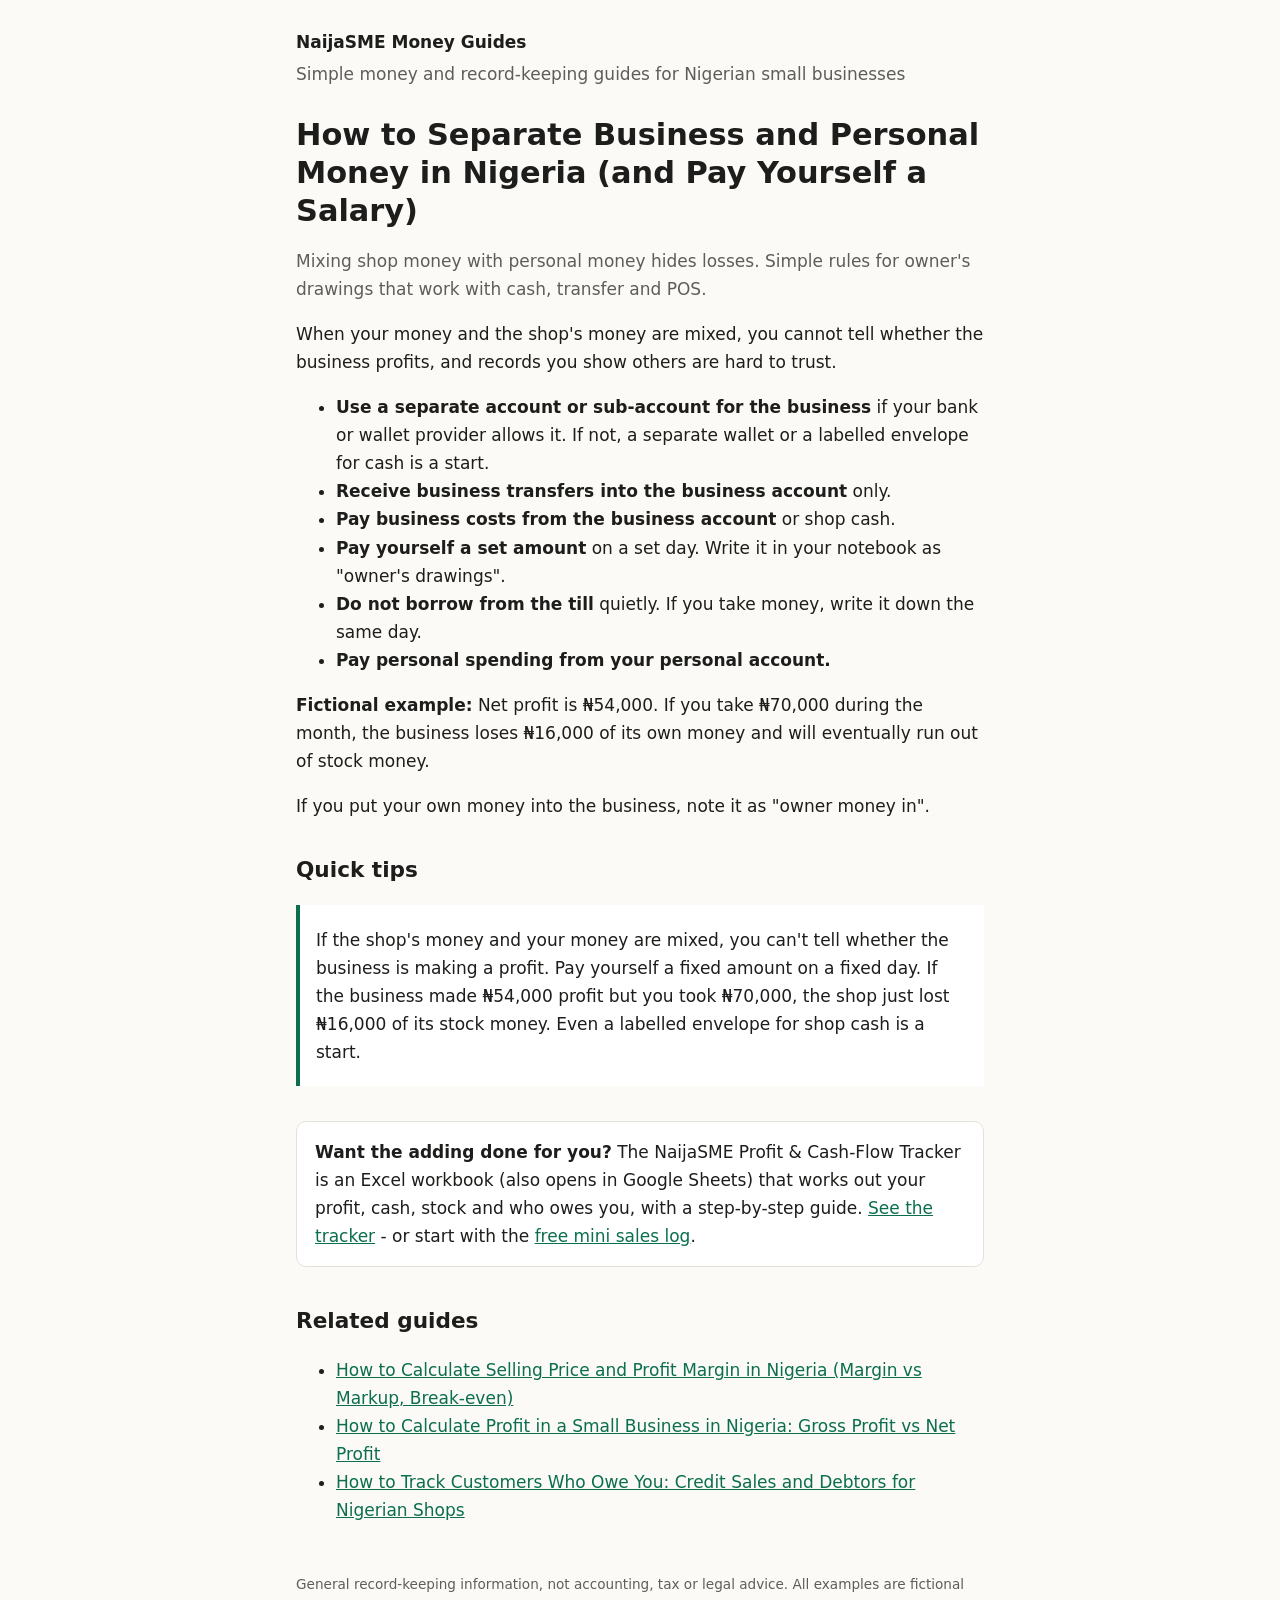
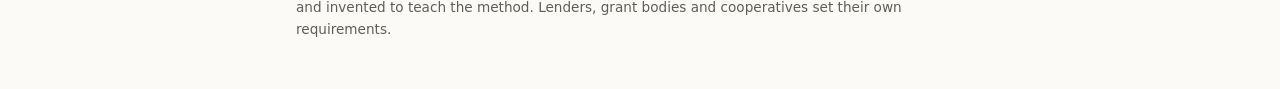
<file: separate-business-and-personal-money/index.html>
<!doctype html><html lang="en-NG"><head><meta charset="utf-8"><meta name="viewport" content="width=device-width,initial-scale=1"><title>How to Separate Business and Personal Money in Nigeria (and Pay Yourself a Salary) | NaijaSME Money Guides</title><meta name="description" content="Mixing shop money with personal money hides losses. Simple rules for owner&#x27;s drawings that work with cash, transfer and POS."><link rel="canonical" href="https://issamfawaz00-spec.github.io/naijasme/separate-business-and-personal-money/"><meta property="og:type" content="article"><meta property="og:url" content="https://issamfawaz00-spec.github.io/naijasme/separate-business-and-personal-money/"><meta property="og:title" content="How to Separate Business and Personal Money in Nigeria (and Pay Yourself a Salary) | NaijaSME Money Guides"><meta property="og:description" content="Mixing shop money with personal money hides losses. Simple rules for owner&#x27;s drawings that work with cash, transfer and POS."><script type="application/ld+json">{"@context": "https://schema.org", "@type": "Article", "headline": "How to Separate Business and Personal Money in Nigeria (and Pay Yourself a Salary) | NaijaSME Money Guides", "description": "Mixing shop money with personal money hides losses. Simple rules for owner's drawings that work with cash, transfer and POS.", "url": "https://issamfawaz00-spec.github.io/naijasme/separate-business-and-personal-money/", "inLanguage": "en-NG", "publisher": {"@type": "Organization", "name": "NaijaSME Money Guides"}}</script><link rel="stylesheet" href="https://issamfawaz00-spec.github.io/naijasme/style.css"></head><body><header><a href="https://issamfawaz00-spec.github.io/naijasme/">NaijaSME Money Guides</a><p>Simple money and record-keeping guides for Nigerian small businesses</p></header><main><h1>How to Separate Business and Personal Money in Nigeria (and Pay Yourself a Salary)</h1><p class="lede">Mixing shop money with personal money hides losses. Simple rules for owner&#x27;s drawings that work with cash, transfer and POS.</p><p>When your money and the shop's money are mixed, you cannot tell whether the business profits, and records you show others are hard to trust.</p>
<ul><li><strong>Use a separate account or sub-account for the business</strong> if your bank or wallet provider allows it. If not, a separate wallet or a labelled envelope for cash is a start.</li><li><strong>Receive business transfers into the business account</strong> only.</li><li><strong>Pay business costs from the business account</strong> or shop cash.</li><li><strong>Pay yourself a set amount</strong> on a set day. Write it in your notebook as "owner's drawings".</li><li><strong>Do not borrow from the till</strong> quietly. If you take money, write it down the same day.</li><li><strong>Pay personal spending from your personal account.</strong></li></ul>
<p><strong>Fictional example:</strong> Net profit is ₦54,000. If you take ₦70,000 during the month, the business loses ₦16,000 of its own money and will eventually run out of stock money.</p>
<p>If you put your own money into the business, note it as "owner money in".</p>
<h2>Quick tips</h2>
<blockquote><p>If the shop's money and your money are mixed, you can't tell whether the business is making a profit. Pay yourself a fixed amount on a fixed day. If the business made ₦54,000 profit but you took ₦70,000, the shop just lost ₦16,000 of its stock money. Even a labelled envelope for shop cash is a start.</p></blockquote><div class="cta"><strong>Want the adding done for you?</strong> The NaijaSME Profit &amp; Cash-Flow Tracker is an Excel workbook (also opens in Google Sheets) that works out your profit, cash, stock and who owes you, with a step-by-step guide. <a href="https://selar.com/864l1y44j1?utm_source=naijasme_guides&utm_medium=website">See the tracker</a> - or start with the <a href="https://selar.com/5tn9s7z9o5?utm_source=naijasme_guides&utm_medium=website">free mini sales log</a>.</div><h2>Related guides</h2><ul><li><a href="https://issamfawaz00-spec.github.io/naijasme/price-for-profit-margin-vs-markup/">How to Calculate Selling Price and Profit Margin in Nigeria (Margin vs Markup, Break-even)</a></li><li><a href="https://issamfawaz00-spec.github.io/naijasme/gross-profit-vs-net-profit/">How to Calculate Profit in a Small Business in Nigeria: Gross Profit vs Net Profit</a></li><li><a href="https://issamfawaz00-spec.github.io/naijasme/credit-sales-and-debtors/">How to Track Customers Who Owe You: Credit Sales and Debtors for Nigerian Shops</a></li></ul></main><footer>General record-keeping information, not accounting, tax or legal advice. All examples are fictional and invented to teach the method. Lenders, grant bodies and cooperatives set their own requirements.</footer></body></html>
</file>
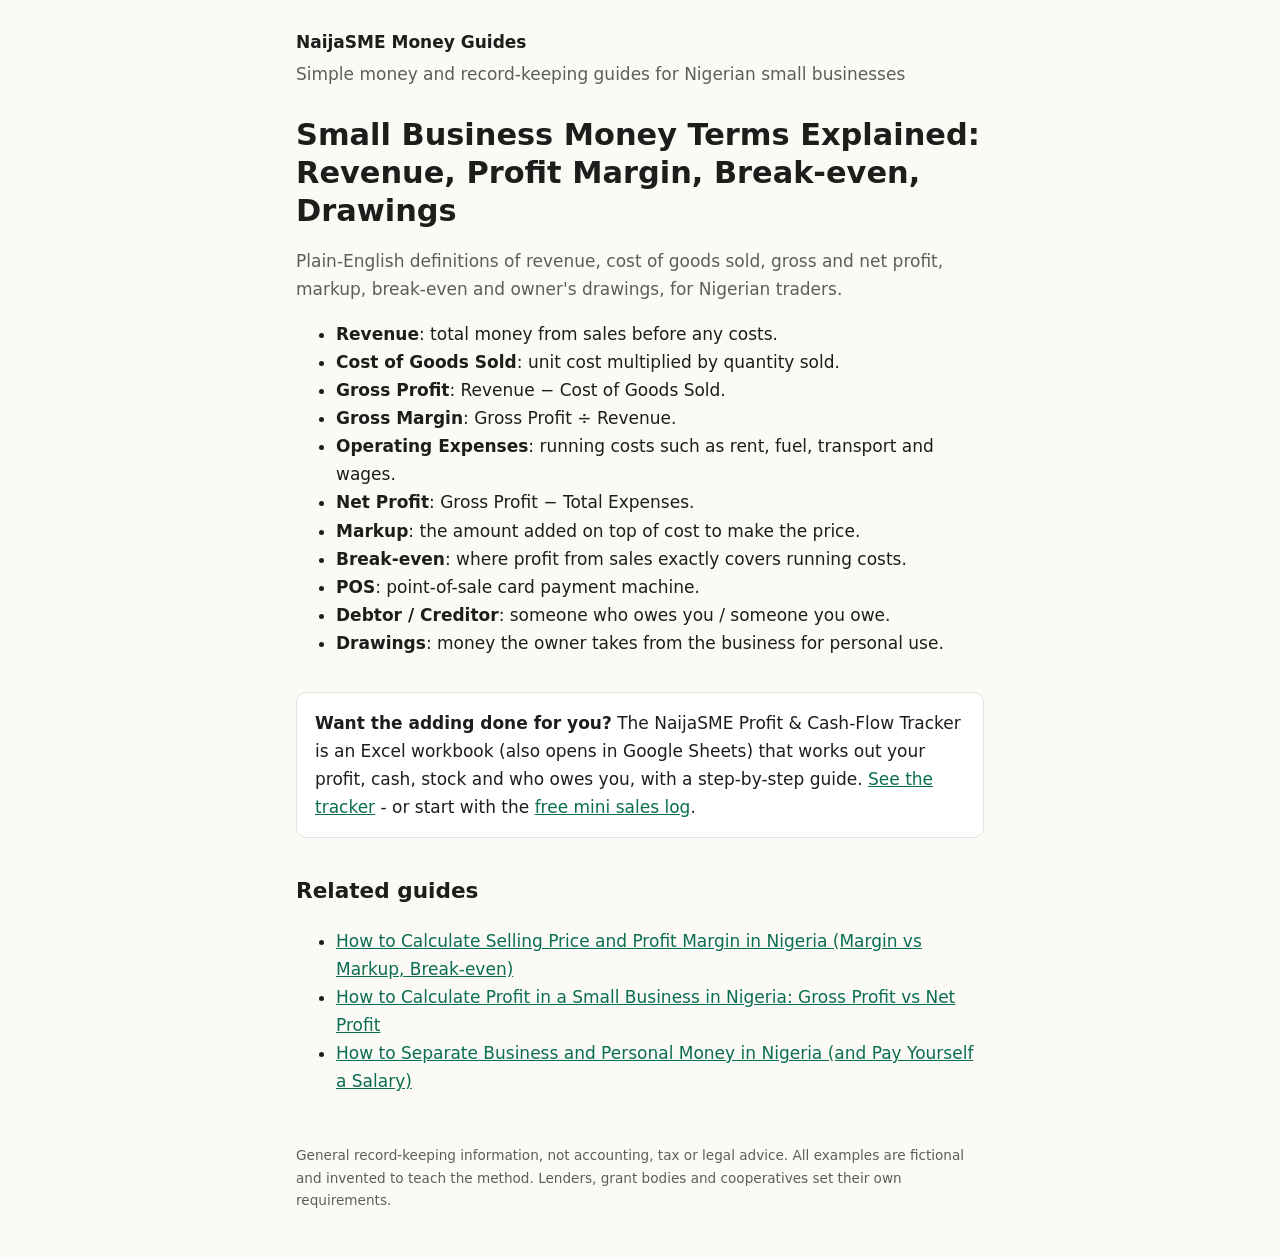
<file: small-business-money-words/index.html>
<!doctype html><html lang="en-NG"><head><meta charset="utf-8"><meta name="viewport" content="width=device-width,initial-scale=1"><title>Small Business Money Terms Explained: Revenue, Profit Margin, Break-even, Drawings | NaijaSME Money Guides</title><meta name="description" content="Plain-English definitions of revenue, cost of goods sold, gross and net profit, markup, break-even and owner&#x27;s drawings, for Nigerian traders."><link rel="canonical" href="https://issamfawaz00-spec.github.io/naijasme/small-business-money-words/"><meta property="og:type" content="article"><meta property="og:url" content="https://issamfawaz00-spec.github.io/naijasme/small-business-money-words/"><meta property="og:title" content="Small Business Money Terms Explained: Revenue, Profit Margin, Break-even, Drawings | NaijaSME Money Guides"><meta property="og:description" content="Plain-English definitions of revenue, cost of goods sold, gross and net profit, markup, break-even and owner&#x27;s drawings, for Nigerian traders."><script type="application/ld+json">{"@context": "https://schema.org", "@type": "Article", "headline": "Small Business Money Terms Explained: Revenue, Profit Margin, Break-even, Drawings | NaijaSME Money Guides", "description": "Plain-English definitions of revenue, cost of goods sold, gross and net profit, markup, break-even and owner's drawings, for Nigerian traders.", "url": "https://issamfawaz00-spec.github.io/naijasme/small-business-money-words/", "inLanguage": "en-NG", "publisher": {"@type": "Organization", "name": "NaijaSME Money Guides"}}</script><link rel="stylesheet" href="https://issamfawaz00-spec.github.io/naijasme/style.css"></head><body><header><a href="https://issamfawaz00-spec.github.io/naijasme/">NaijaSME Money Guides</a><p>Simple money and record-keeping guides for Nigerian small businesses</p></header><main><h1>Small Business Money Terms Explained: Revenue, Profit Margin, Break-even, Drawings</h1><p class="lede">Plain-English definitions of revenue, cost of goods sold, gross and net profit, markup, break-even and owner&#x27;s drawings, for Nigerian traders.</p><ul><li><strong>Revenue</strong>: total money from sales before any costs.</li><li><strong>Cost of Goods Sold</strong>: unit cost multiplied by quantity sold.</li><li><strong>Gross Profit</strong>: Revenue − Cost of Goods Sold.</li><li><strong>Gross Margin</strong>: Gross Profit ÷ Revenue.</li><li><strong>Operating Expenses</strong>: running costs such as rent, fuel, transport and wages.</li><li><strong>Net Profit</strong>: Gross Profit − Total Expenses.</li><li><strong>Markup</strong>: the amount added on top of cost to make the price.</li><li><strong>Break-even</strong>: where profit from sales exactly covers running costs.</li><li><strong>POS</strong>: point-of-sale card payment machine.</li><li><strong>Debtor / Creditor</strong>: someone who owes you / someone you owe.</li><li><strong>Drawings</strong>: money the owner takes from the business for personal use.</li></ul><div class="cta"><strong>Want the adding done for you?</strong> The NaijaSME Profit &amp; Cash-Flow Tracker is an Excel workbook (also opens in Google Sheets) that works out your profit, cash, stock and who owes you, with a step-by-step guide. <a href="https://selar.com/864l1y44j1?utm_source=naijasme_guides&utm_medium=website">See the tracker</a> - or start with the <a href="https://selar.com/5tn9s7z9o5?utm_source=naijasme_guides&utm_medium=website">free mini sales log</a>.</div><h2>Related guides</h2><ul><li><a href="https://issamfawaz00-spec.github.io/naijasme/price-for-profit-margin-vs-markup/">How to Calculate Selling Price and Profit Margin in Nigeria (Margin vs Markup, Break-even)</a></li><li><a href="https://issamfawaz00-spec.github.io/naijasme/gross-profit-vs-net-profit/">How to Calculate Profit in a Small Business in Nigeria: Gross Profit vs Net Profit</a></li><li><a href="https://issamfawaz00-spec.github.io/naijasme/separate-business-and-personal-money/">How to Separate Business and Personal Money in Nigeria (and Pay Yourself a Salary)</a></li></ul></main><footer>General record-keeping information, not accounting, tax or legal advice. All examples are fictional and invented to teach the method. Lenders, grant bodies and cooperatives set their own requirements.</footer></body></html>
</file>
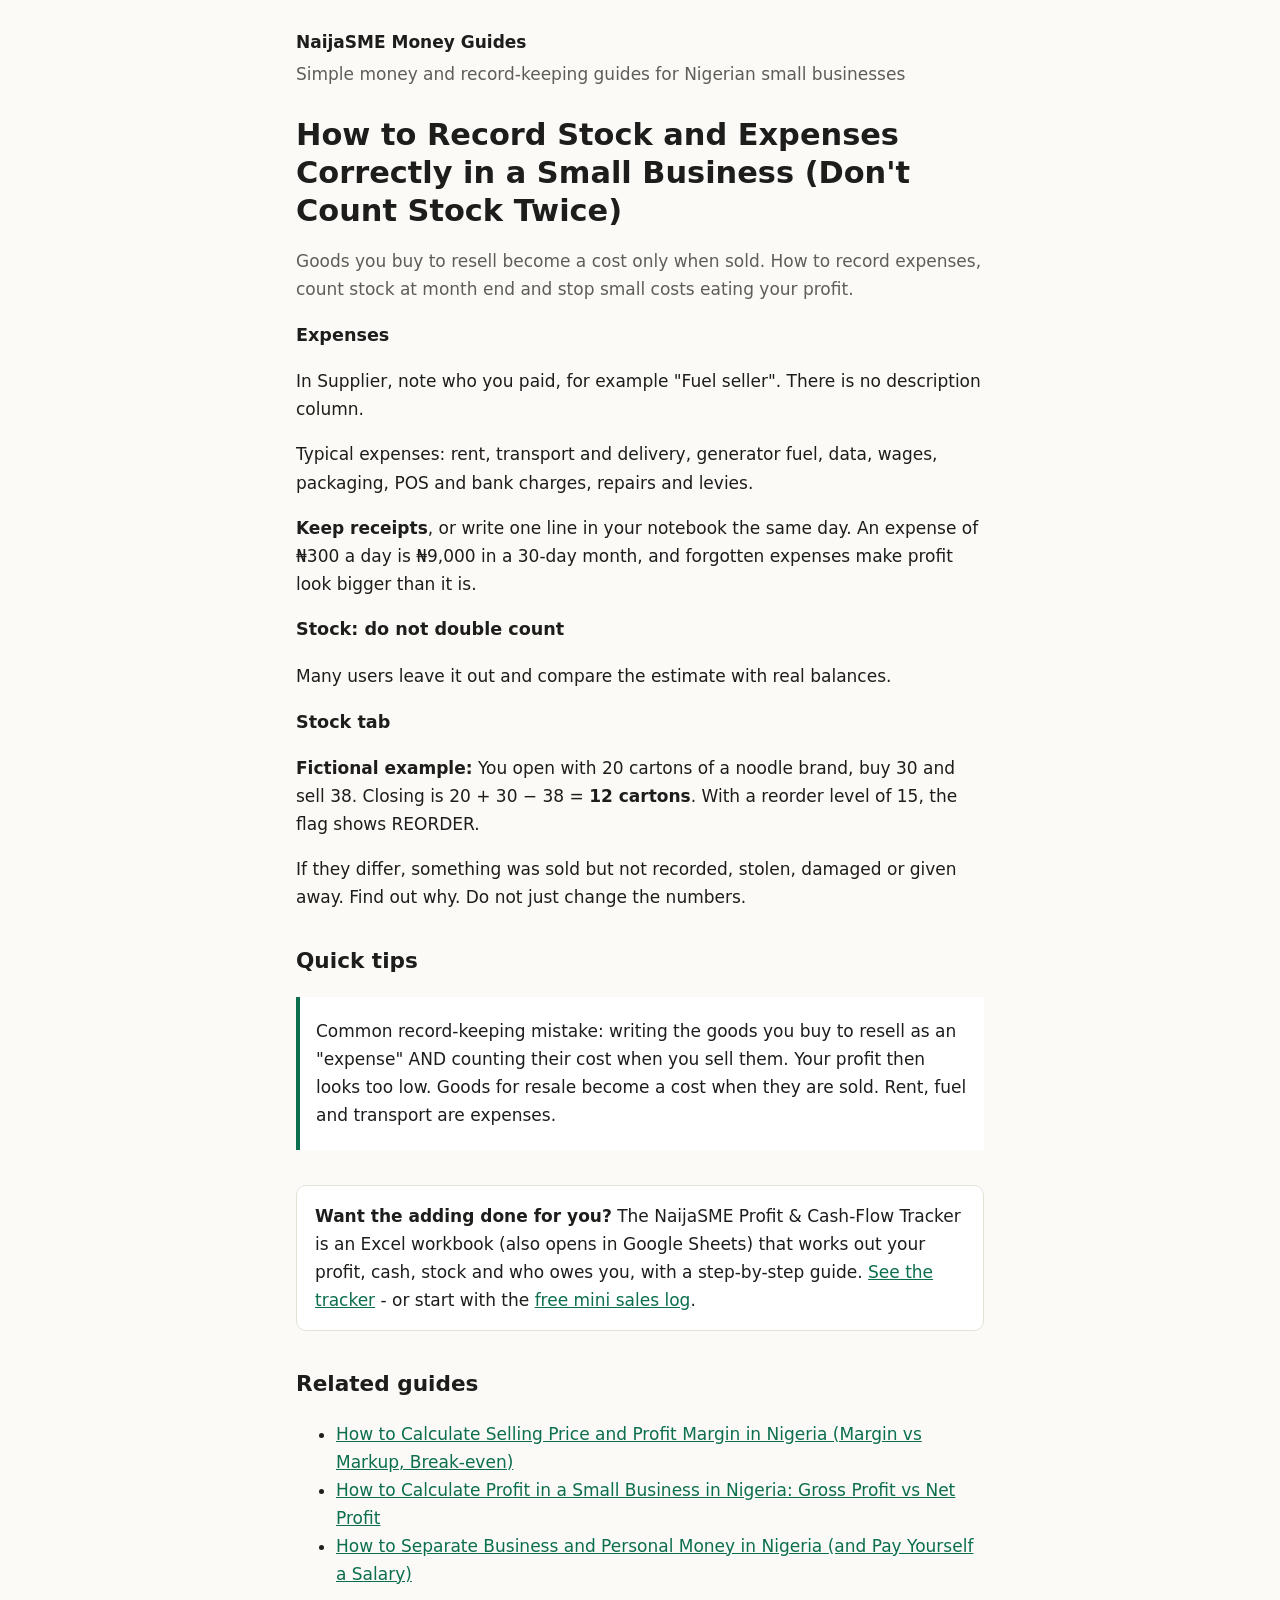
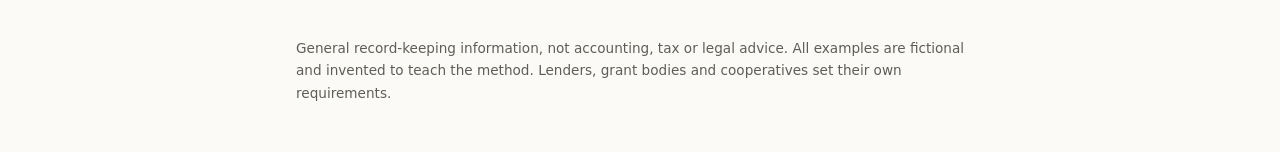
<file: stock-is-not-an-expense/index.html>
<!doctype html><html lang="en-NG"><head><meta charset="utf-8"><meta name="viewport" content="width=device-width,initial-scale=1"><title>How to Record Stock and Expenses Correctly in a Small Business (Don&#x27;t Count Stock Twice) | NaijaSME Money Guides</title><meta name="description" content="Goods you buy to resell become a cost only when sold. How to record expenses, count stock at month end and stop small costs eating your profit."><link rel="canonical" href="https://issamfawaz00-spec.github.io/naijasme/stock-is-not-an-expense/"><meta property="og:type" content="article"><meta property="og:url" content="https://issamfawaz00-spec.github.io/naijasme/stock-is-not-an-expense/"><meta property="og:title" content="How to Record Stock and Expenses Correctly in a Small Business (Don&#x27;t Count Stock Twice) | NaijaSME Money Guides"><meta property="og:description" content="Goods you buy to resell become a cost only when sold. How to record expenses, count stock at month end and stop small costs eating your profit."><script type="application/ld+json">{"@context": "https://schema.org", "@type": "Article", "headline": "How to Record Stock and Expenses Correctly in a Small Business (Don't Count Stock Twice) | NaijaSME Money Guid", "description": "Goods you buy to resell become a cost only when sold. How to record expenses, count stock at month end and stop small costs eating your profit.", "url": "https://issamfawaz00-spec.github.io/naijasme/stock-is-not-an-expense/", "inLanguage": "en-NG", "publisher": {"@type": "Organization", "name": "NaijaSME Money Guides"}}</script><link rel="stylesheet" href="https://issamfawaz00-spec.github.io/naijasme/style.css"></head><body><header><a href="https://issamfawaz00-spec.github.io/naijasme/">NaijaSME Money Guides</a><p>Simple money and record-keeping guides for Nigerian small businesses</p></header><main><h1>How to Record Stock and Expenses Correctly in a Small Business (Don&#x27;t Count Stock Twice)</h1><p class="lede">Goods you buy to resell become a cost only when sold. How to record expenses, count stock at month end and stop small costs eating your profit.</p><h3>Expenses</h3>
<p>In Supplier, note who you paid, for example "Fuel seller". There is no description column.</p>
<p>Typical expenses: rent, transport and delivery, generator fuel, data, wages, packaging, POS and bank charges, repairs and levies.</p>
<p><strong>Keep receipts</strong>, or write one line in your notebook the same day. An expense of ₦300 a day is ₦9,000 in a 30-day month, and forgotten expenses make profit look bigger than it is.</p>
<h3>Stock: do not double count</h3>
<p>Many users leave it out and compare the estimate with real balances.</p>
<h3>Stock tab</h3>
<p><strong>Fictional example:</strong> You open with 20 cartons of a noodle brand, buy 30 and sell 38. Closing is 20 + 30 − 38 = <strong>12 cartons</strong>. With a reorder level of 15, the flag shows REORDER.</p>
<p>If they differ, something was sold but not recorded, stolen, damaged or given away. Find out why. Do not just change the numbers.</p>
<h2>Quick tips</h2>
<blockquote><p>Common record-keeping mistake: writing the goods you buy to resell as an "expense" AND counting their cost when you sell them. Your profit then looks too low. Goods for resale become a cost when they are sold. Rent, fuel and transport are expenses.</p></blockquote><div class="cta"><strong>Want the adding done for you?</strong> The NaijaSME Profit &amp; Cash-Flow Tracker is an Excel workbook (also opens in Google Sheets) that works out your profit, cash, stock and who owes you, with a step-by-step guide. <a href="https://selar.com/864l1y44j1?utm_source=naijasme_guides&utm_medium=website">See the tracker</a> - or start with the <a href="https://selar.com/5tn9s7z9o5?utm_source=naijasme_guides&utm_medium=website">free mini sales log</a>.</div><h2>Related guides</h2><ul><li><a href="https://issamfawaz00-spec.github.io/naijasme/price-for-profit-margin-vs-markup/">How to Calculate Selling Price and Profit Margin in Nigeria (Margin vs Markup, Break-even)</a></li><li><a href="https://issamfawaz00-spec.github.io/naijasme/gross-profit-vs-net-profit/">How to Calculate Profit in a Small Business in Nigeria: Gross Profit vs Net Profit</a></li><li><a href="https://issamfawaz00-spec.github.io/naijasme/separate-business-and-personal-money/">How to Separate Business and Personal Money in Nigeria (and Pay Yourself a Salary)</a></li></ul></main><footer>General record-keeping information, not accounting, tax or legal advice. All examples are fictional and invented to teach the method. Lenders, grant bodies and cooperatives set their own requirements.</footer></body></html>
</file>
